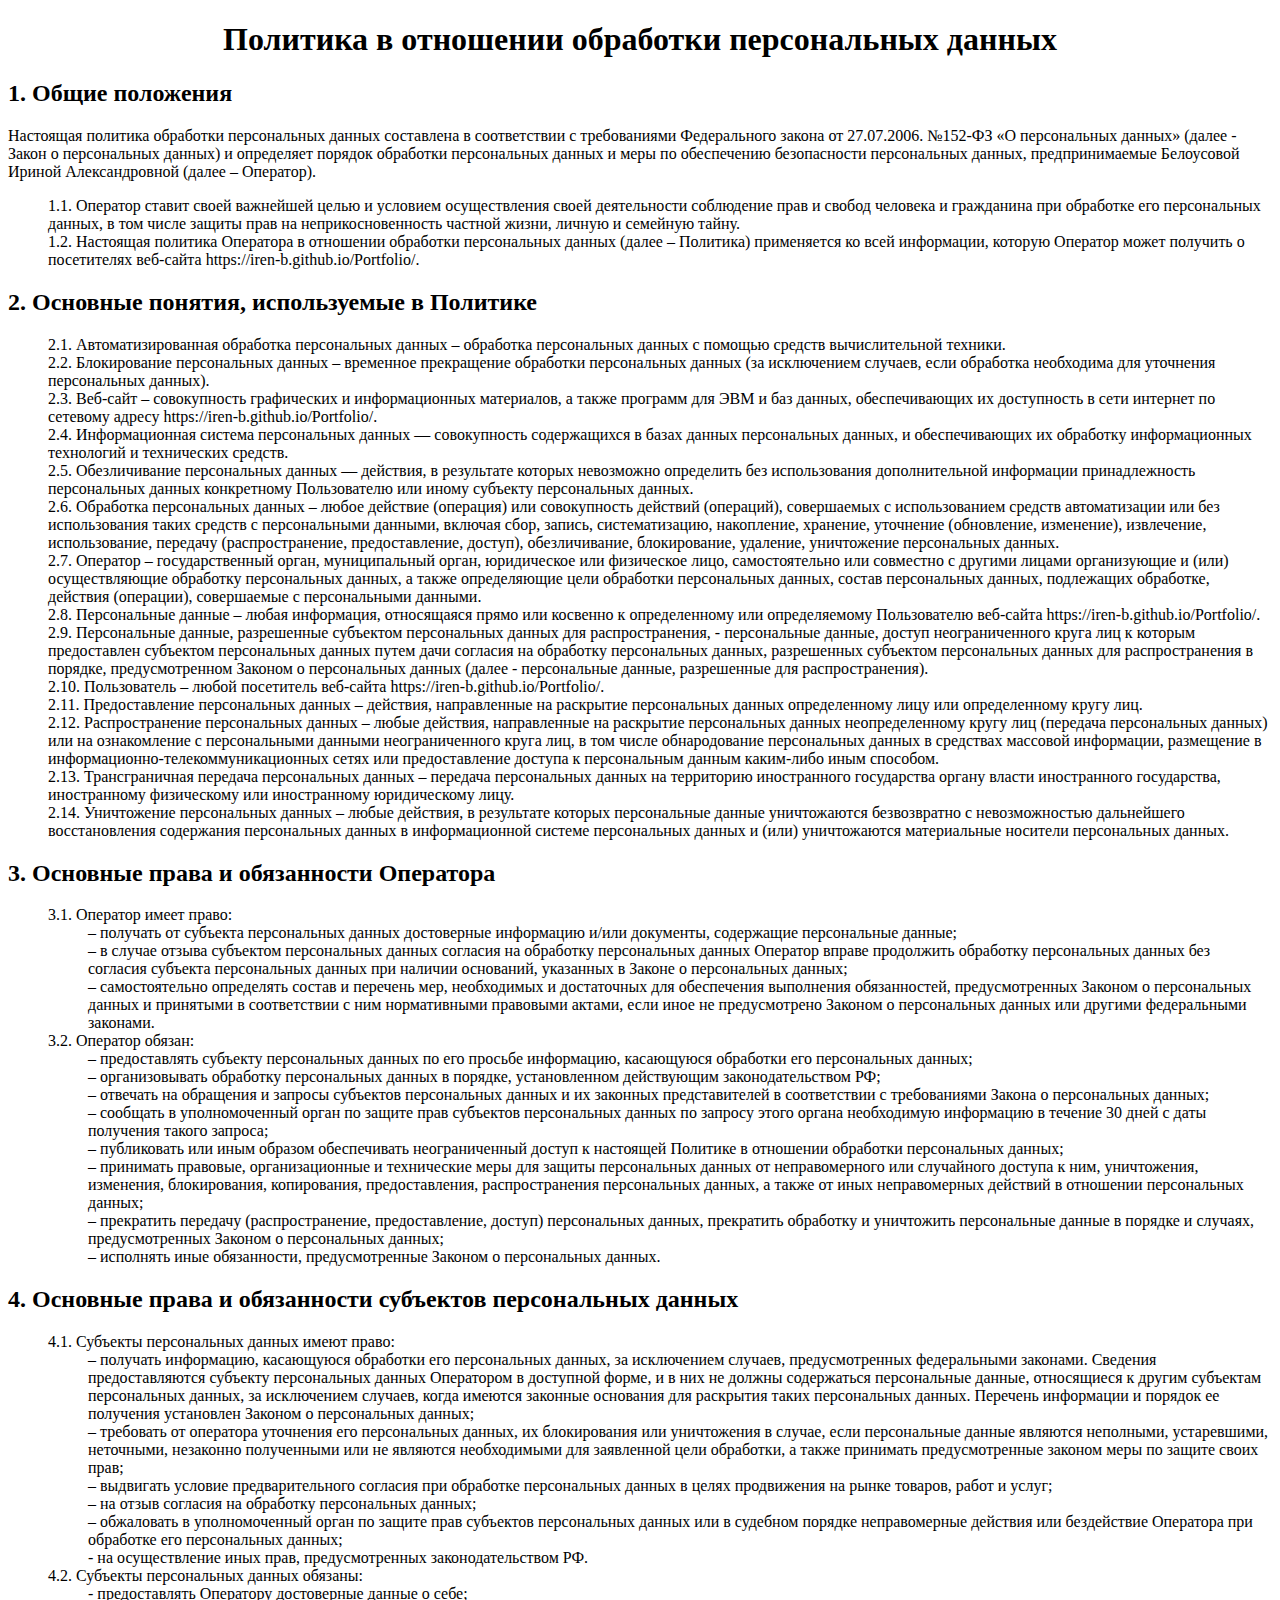
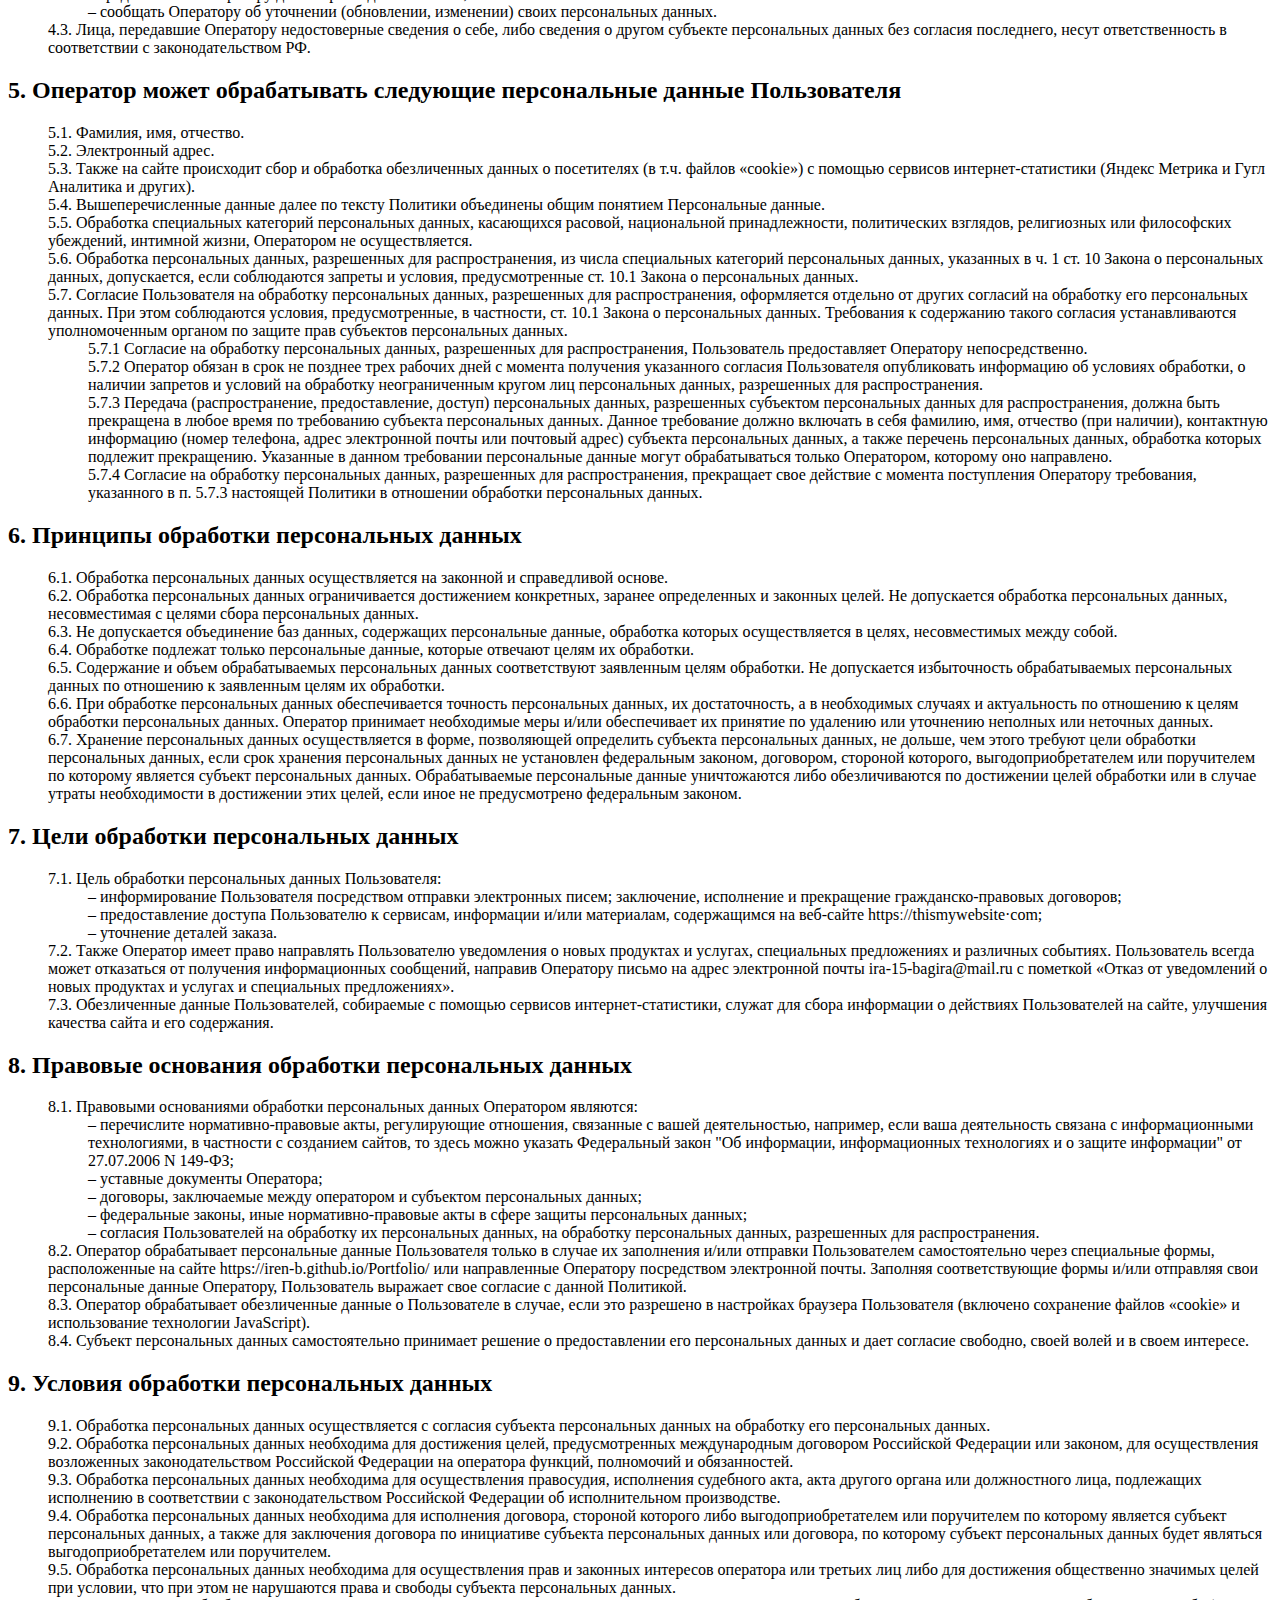
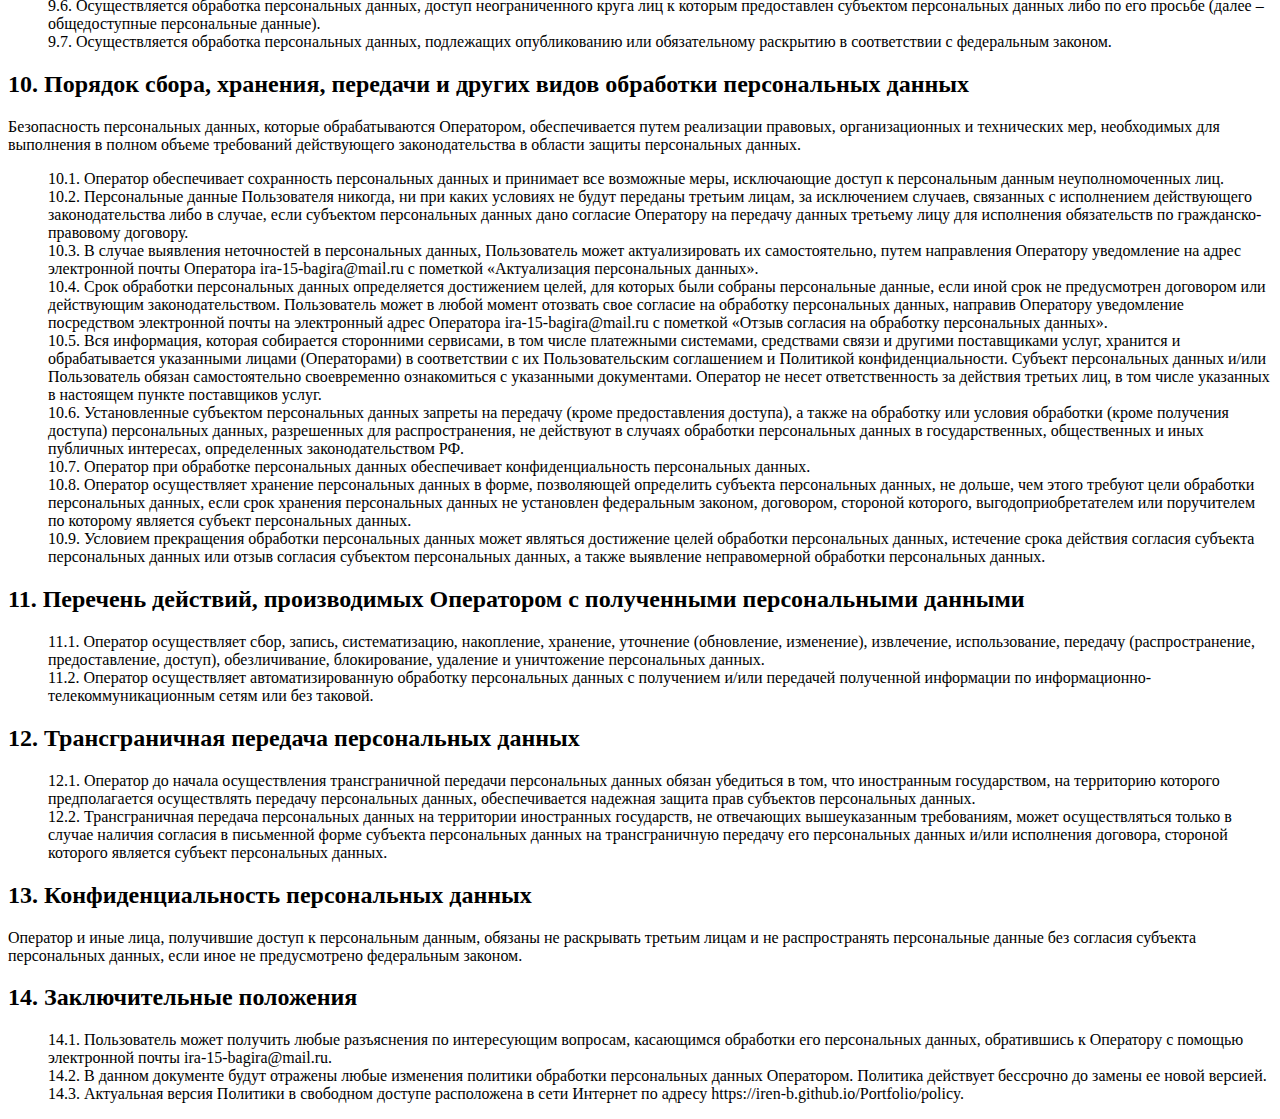
<file: policy.html>
<!DOCTYPE html><html lang="en"><head><meta charset="UTF-8"><meta http-equiv="X-UA-Compatible" content="IE=edge"><meta name="viewport" content="width=device-width,initial-scale=1"><title>Policy</title></head><body><h1 style="text-align: center;">Политика в отношении обработки персональных данных</h1><h2>1. Общие положения</h2><p>Настоящая политика обработки персональных данных составлена в соответствии с требованиями Федерального закона от 27.07.2006. №152-ФЗ «О персональных данных» (далее - Закон о персональных данных) и определяет порядок обработки персональных данных и меры по обеспечению безопасности персональных данных, предпринимаемые Белоусовой Ириной Александровной (далее – Оператор).</p><ol style="list-style-type: none;"><li>1.1. Оператор ставит своей важнейшей целью и условием осуществления своей деятельности соблюдение прав и свобод человека и гражданина при обработке его персональных данных, в том числе защиты прав на неприкосновенность частной жизни, личную и семейную тайну.</li><li>1.2. Настоящая политика Оператора в отношении обработки персональных данных (далее – Политика) применяется ко всей информации, которую Оператор может получить о посетителях веб-сайта https://iren-b.github.io/Portfolio/.</li></ol><h2>2. Основные понятия, используемые в Политике</h2><ol style="list-style-type: none;"><li>2.1. Автоматизированная обработка персональных данных – обработка персональных данных с помощью средств вычислительной техники.</li><li>2.2. Блокирование персональных данных – временное прекращение обработки персональных данных (за исключением случаев, если обработка необходима для уточнения персональных данных).</li><li>2.3. Веб-сайт – совокупность графических и информационных материалов, а также программ для ЭВМ и баз данных, обеспечивающих их доступность в сети интернет по сетевому адресу https://iren-b.github.io/Portfolio/.</li><li>2.4. Информационная система персональных данных — совокупность содержащихся в базах данных персональных данных, и обеспечивающих их обработку информационных технологий и технических средств.</li><li>2.5. Обезличивание персональных данных — действия, в результате которых невозможно определить без использования дополнительной информации принадлежность персональных данных конкретному Пользователю или иному субъекту персональных данных.</li><li>2.6. Обработка персональных данных – любое действие (операция) или совокупность действий (операций), совершаемых с использованием средств автоматизации или без использования таких средств с персональными данными, включая сбор, запись, систематизацию, накопление, хранение, уточнение (обновление, изменение), извлечение, использование, передачу (распространение, предоставление, доступ), обезличивание, блокирование, удаление, уничтожение персональных данных.</li><li>2.7. Оператор – государственный орган, муниципальный орган, юридическое или физическое лицо, самостоятельно или совместно с другими лицами организующие и (или) осуществляющие обработку персональных данных, а также определяющие цели обработки персональных данных, состав персональных данных, подлежащих обработке, действия (операции), совершаемые с персональными данными.</li><li>2.8. Персональные данные – любая информация, относящаяся прямо или косвенно к определенному или определяемому Пользователю веб-сайта https://iren-b.github.io/Portfolio/.</li><li>2.9. Персональные данные, разрешенные субъектом персональных данных для распространения, - персональные данные, доступ неограниченного круга лиц к которым предоставлен субъектом персональных данных путем дачи согласия на обработку персональных данных, разрешенных субъектом персональных данных для распространения в порядке, предусмотренном Законом о персональных данных (далее - персональные данные, разрешенные для распространения).</li><li>2.10. Пользователь – любой посетитель веб-сайта https://iren-b.github.io/Portfolio/.</li><li>2.11. Предоставление персональных данных – действия, направленные на раскрытие персональных данных определенному лицу или определенному кругу лиц.</li><li>2.12. Распространение персональных данных – любые действия, направленные на раскрытие персональных данных неопределенному кругу лиц (передача персональных данных) или на ознакомление с персональными данными неограниченного круга лиц, в том числе обнародование персональных данных в средствах массовой информации, размещение в информационно-телекоммуникационных сетях или предоставление доступа к персональным данным каким-либо иным способом.</li><li>2.13. Трансграничная передача персональных данных – передача персональных данных на территорию иностранного государства органу власти иностранного государства, иностранному физическому или иностранному юридическому лицу.</li><li>2.14. Уничтожение персональных данных – любые действия, в результате которых персональные данные уничтожаются безвозвратно с невозможностью дальнейшего восстановления содержания персональных данных в информационной системе персональных данных и (или) уничтожаются материальные носители персональных данных.</li></ol><h2>3. Основные права и обязанности Оператора</h2><ol style="list-style-type: none;"><li>3.1. Оператор имеет право:<ul style="list-style-type: none;"><li>– получать от субъекта персональных данных достоверные информацию и/или документы, содержащие персональные данные;</li><li>– в случае отзыва субъектом персональных данных согласия на обработку персональных данных Оператор вправе продолжить обработку персональных данных без согласия субъекта персональных данных при наличии оснований, указанных в Законе о персональных данных;</li><li>– самостоятельно определять состав и перечень мер, необходимых и достаточных для обеспечения выполнения обязанностей, предусмотренных Законом о персональных данных и принятыми в соответствии с ним нормативными правовыми актами, если иное не предусмотрено Законом о персональных данных или другими федеральными законами.</li></ul></li><li>3.2. Оператор обязан:<ul style="list-style-type: none;"><li>– предоставлять субъекту персональных данных по его просьбе информацию, касающуюся обработки его персональных данных;</li><li>– организовывать обработку персональных данных в порядке, установленном действующим законодательством РФ;</li><li>– отвечать на обращения и запросы субъектов персональных данных и их законных представителей в соответствии с требованиями Закона о персональных данных;</li><li>– сообщать в уполномоченный орган по защите прав субъектов персональных данных по запросу этого органа необходимую информацию в течение 30 дней с даты получения такого запроса;</li><li>– публиковать или иным образом обеспечивать неограниченный доступ к настоящей Политике в отношении обработки персональных данных;</li><li>– принимать правовые, организационные и технические меры для защиты персональных данных от неправомерного или случайного доступа к ним, уничтожения, изменения, блокирования, копирования, предоставления, распространения персональных данных, а также от иных неправомерных действий в отношении персональных данных;</li><li>– прекратить передачу (распространение, предоставление, доступ) персональных данных, прекратить обработку и уничтожить персональные данные в порядке и случаях, предусмотренных Законом о персональных данных;</li><li>– исполнять иные обязанности, предусмотренные Законом о персональных данных.</li></ul></li></ol><h2>4. Основные права и обязанности субъектов персональных данных</h2><ol style="list-style-type: none;"><li>4.1. Субъекты персональных данных имеют право:<ul style="list-style-type: none;"><li>– получать информацию, касающуюся обработки его персональных данных, за исключением случаев, предусмотренных федеральными законами. Сведения предоставляются субъекту персональных данных Оператором в доступной форме, и в них не должны содержаться персональные данные, относящиеся к другим субъектам персональных данных, за исключением случаев, когда имеются законные основания для раскрытия таких персональных данных. Перечень информации и порядок ее получения установлен Законом о персональных данных;</li><li>– требовать от оператора уточнения его персональных данных, их блокирования или уничтожения в случае, если персональные данные являются неполными, устаревшими, неточными, незаконно полученными или не являются необходимыми для заявленной цели обработки, а также принимать предусмотренные законом меры по защите своих прав;</li><li>– выдвигать условие предварительного согласия при обработке персональных данных в целях продвижения на рынке товаров, работ и услуг;</li><li>– на отзыв согласия на обработку персональных данных;</li><li>– обжаловать в уполномоченный орган по защите прав субъектов персональных данных или в судебном порядке неправомерные действия или бездействие Оператора при обработке его персональных данных;</li><li>- на осуществление иных прав, предусмотренных законодательством РФ.</li></ul></li><li>4.2. Субъекты персональных данных обязаны:<ul style="list-style-type: none;"><li>- предоставлять Оператору достоверные данные о себе;</li><li>– сообщать Оператору об уточнении (обновлении, изменении) своих персональных данных.</li></ul></li><li>4.3. Лица, передавшие Оператору недостоверные сведения о себе, либо сведения о другом субъекте персональных данных без согласия последнего, несут ответственность в соответствии с законодательством РФ.</li></ol><h2>5. Оператор может обрабатывать следующие персональные данные Пользователя</h2><ol style="list-style-type: none;"><li>5.1. Фамилия, имя, отчество.</li><li>5.2. Электронный адрес.</li><li>5.3. Также на сайте происходит сбор и обработка обезличенных данных о посетителях (в т.ч. файлов «cookie») с помощью сервисов интернет-статистики (Яндекс Метрика и Гугл Аналитика и других).</li><li>5.4. Вышеперечисленные данные далее по тексту Политики объединены общим понятием Персональные данные.</li><li>5.5. Обработка специальных категорий персональных данных, касающихся расовой, национальной принадлежности, политических взглядов, религиозных или философских убеждений, интимной жизни, Оператором не осуществляется.</li><li>5.6. Обработка персональных данных, разрешенных для распространения, из числа специальных категорий персональных данных, указанных в ч. 1 ст. 10 Закона о персональных данных, допускается, если соблюдаются запреты и условия, предусмотренные ст. 10.1 Закона о персональных данных.</li><li>5.7. Согласие Пользователя на обработку персональных данных, разрешенных для распространения, оформляется отдельно от других согласий на обработку его персональных данных. При этом соблюдаются условия, предусмотренные, в частности, ст. 10.1 Закона о персональных данных. Требования к содержанию такого согласия устанавливаются уполномоченным органом по защите прав субъектов персональных данных.<ol style="list-style-type: none;"><li>5.7.1 Согласие на обработку персональных данных, разрешенных для распространения, Пользователь предоставляет Оператору непосредственно.</li><li>5.7.2 Оператор обязан в срок не позднее трех рабочих дней с момента получения указанного согласия Пользователя опубликовать информацию об условиях обработки, о наличии запретов и условий на обработку неограниченным кругом лиц персональных данных, разрешенных для распространения.</li><li>5.7.3 Передача (распространение, предоставление, доступ) персональных данных, разрешенных субъектом персональных данных для распространения, должна быть прекращена в любое время по требованию субъекта персональных данных. Данное требование должно включать в себя фамилию, имя, отчество (при наличии), контактную информацию (номер телефона, адрес электронной почты или почтовый адрес) субъекта персональных данных, а также перечень персональных данных, обработка которых подлежит прекращению. Указанные в данном требовании персональные данные могут обрабатываться только Оператором, которому оно направлено.</li><li>5.7.4 Согласие на обработку персональных данных, разрешенных для распространения, прекращает свое действие с момента поступления Оператору требования, указанного в п. 5.7.3 настоящей Политики в отношении обработки персональных данных.</li></ol></li></ol><h2>6. Принципы обработки персональных данных</h2><ol style="list-style-type: none;"><li>6.1. Обработка персональных данных осуществляется на законной и справедливой основе.</li><li>6.2. Обработка персональных данных ограничивается достижением конкретных, заранее определенных и законных целей. Не допускается обработка персональных данных, несовместимая с целями сбора персональных данных.</li><li>6.3. Не допускается объединение баз данных, содержащих персональные данные, обработка которых осуществляется в целях, несовместимых между собой.</li><li>6.4. Обработке подлежат только персональные данные, которые отвечают целям их обработки.</li><li>6.5. Содержание и объем обрабатываемых персональных данных соответствуют заявленным целям обработки. Не допускается избыточность обрабатываемых персональных данных по отношению к заявленным целям их обработки.</li><li>6.6. При обработке персональных данных обеспечивается точность персональных данных, их достаточность, а в необходимых случаях и актуальность по отношению к целям обработки персональных данных. Оператор принимает необходимые меры и/или обеспечивает их принятие по удалению или уточнению неполных или неточных данных.</li><li>6.7. Хранение персональных данных осуществляется в форме, позволяющей определить субъекта персональных данных, не дольше, чем этого требуют цели обработки персональных данных, если срок хранения персональных данных не установлен федеральным законом, договором, стороной которого, выгодоприобретателем или поручителем по которому является субъект персональных данных. Обрабатываемые персональные данные уничтожаются либо обезличиваются по достижении целей обработки или в случае утраты необходимости в достижении этих целей, если иное не предусмотрено федеральным законом.</li></ol><h2>7. Цели обработки персональных данных</h2><ol style="list-style-type: none;"><li>7.1. Цель обработки персональных данных Пользователя:<ul style="list-style-type: none;"><li>– информирование Пользователя посредством отправки электронных писем; заключение, исполнение и прекращение гражданско-правовых договоров;</li><li>– предоставление доступа Пользователю к сервисам, информации и/или материалам, содержащимся на веб-сайте httpsː//thismywebsite·com;</li><li>– уточнение деталей заказа.</li></ul></li><li>7.2. Также Оператор имеет право направлять Пользователю уведомления о новых продуктах и услугах, специальных предложениях и различных событиях. Пользователь всегда может отказаться от получения информационных сообщений, направив Оператору письмо на адрес электронной почты ira-15-bagira@mail.ru с пометкой «Отказ от уведомлений о новых продуктах и услугах и специальных предложениях».</li><li>7.3. Обезличенные данные Пользователей, собираемые с помощью сервисов интернет-статистики, служат для сбора информации о действиях Пользователей на сайте, улучшения качества сайта и его содержания.</li></ol><h2>8. Правовые основания обработки персональных данных</h2><ol style="list-style-type: none;"><li>8.1. Правовыми основаниями обработки персональных данных Оператором являются:<ul style="list-style-type: none;"><li>– перечислите нормативно-правовые акты, регулирующие отношения, связанные с вашей деятельностью, например, если ваша деятельность связана с информационными технологиями, в частности с созданием сайтов, то здесь можно указать Федеральный закон "Об информации, информационных технологиях и о защите информации" от 27.07.2006 N 149-ФЗ;</li><li>– уставные документы Оператора;</li><li>– договоры, заключаемые между оператором и субъектом персональных данных;</li><li>– федеральные законы, иные нормативно-правовые акты в сфере защиты персональных данных;</li><li>– согласия Пользователей на обработку их персональных данных, на обработку персональных данных, разрешенных для распространения.</li></ul></li><li>8.2. Оператор обрабатывает персональные данные Пользователя только в случае их заполнения и/или отправки Пользователем самостоятельно через специальные формы, расположенные на сайте https://iren-b.github.io/Portfolio/ или направленные Оператору посредством электронной почты. Заполняя соответствующие формы и/или отправляя свои персональные данные Оператору, Пользователь выражает свое согласие с данной Политикой.</li><li>8.3. Оператор обрабатывает обезличенные данные о Пользователе в случае, если это разрешено в настройках браузера Пользователя (включено сохранение файлов «cookie» и использование технологии JavaScript).</li><li>8.4. Субъект персональных данных самостоятельно принимает решение о предоставлении его персональных данных и дает согласие свободно, своей волей и в своем интересе.</li></ol><h2>9. Условия обработки персональных данных</h2><ol style="list-style-type: none;"><li>9.1. Обработка персональных данных осуществляется с согласия субъекта персональных данных на обработку его персональных данных.</li><li>9.2. Обработка персональных данных необходима для достижения целей, предусмотренных международным договором Российской Федерации или законом, для осуществления возложенных законодательством Российской Федерации на оператора функций, полномочий и обязанностей.</li><li>9.3. Обработка персональных данных необходима для осуществления правосудия, исполнения судебного акта, акта другого органа или должностного лица, подлежащих исполнению в соответствии с законодательством Российской Федерации об исполнительном производстве.</li><li>9.4. Обработка персональных данных необходима для исполнения договора, стороной которого либо выгодоприобретателем или поручителем по которому является субъект персональных данных, а также для заключения договора по инициативе субъекта персональных данных или договора, по которому субъект персональных данных будет являться выгодоприобретателем или поручителем.</li><li>9.5. Обработка персональных данных необходима для осуществления прав и законных интересов оператора или третьих лиц либо для достижения общественно значимых целей при условии, что при этом не нарушаются права и свободы субъекта персональных данных.</li><li>9.6. Осуществляется обработка персональных данных, доступ неограниченного круга лиц к которым предоставлен субъектом персональных данных либо по его просьбе (далее – общедоступные персональные данные).</li><li>9.7. Осуществляется обработка персональных данных, подлежащих опубликованию или обязательному раскрытию в соответствии с федеральным законом.</li></ol><h2>10. Порядок сбора, хранения, передачи и других видов обработки персональных данных</h2><p>Безопасность персональных данных, которые обрабатываются Оператором, обеспечивается путем реализации правовых, организационных и технических мер, необходимых для выполнения в полном объеме требований действующего законодательства в области защиты персональных данных.</p><ol style="list-style-type: none;"><li>10.1. Оператор обеспечивает сохранность персональных данных и принимает все возможные меры, исключающие доступ к персональным данным неуполномоченных лиц.</li><li>10.2. Персональные данные Пользователя никогда, ни при каких условиях не будут переданы третьим лицам, за исключением случаев, связанных с исполнением действующего законодательства либо в случае, если субъектом персональных данных дано согласие Оператору на передачу данных третьему лицу для исполнения обязательств по гражданско-правовому договору.</li><li>10.3. В случае выявления неточностей в персональных данных, Пользователь может актуализировать их самостоятельно, путем направления Оператору уведомление на адрес электронной почты Оператора ira-15-bagira@mail.ru с пометкой «Актуализация персональных данных».</li><li>10.4. Срок обработки персональных данных определяется достижением целей, для которых были собраны персональные данные, если иной срок не предусмотрен договором или действующим законодательством. Пользователь может в любой момент отозвать свое согласие на обработку персональных данных, направив Оператору уведомление посредством электронной почты на электронный адрес Оператора ira-15-bagira@mail.ru с пометкой «Отзыв согласия на обработку персональных данных».</li><li>10.5. Вся информация, которая собирается сторонними сервисами, в том числе платежными системами, средствами связи и другими поставщиками услуг, хранится и обрабатывается указанными лицами (Операторами) в соответствии с их Пользовательским соглашением и Политикой конфиденциальности. Субъект персональных данных и/или Пользователь обязан самостоятельно своевременно ознакомиться с указанными документами. Оператор не несет ответственность за действия третьих лиц, в том числе указанных в настоящем пункте поставщиков услуг.</li><li>10.6. Установленные субъектом персональных данных запреты на передачу (кроме предоставления доступа), а также на обработку или условия обработки (кроме получения доступа) персональных данных, разрешенных для распространения, не действуют в случаях обработки персональных данных в государственных, общественных и иных публичных интересах, определенных законодательством РФ.</li><li>10.7. Оператор при обработке персональных данных обеспечивает конфиденциальность персональных данных.</li><li>10.8. Оператор осуществляет хранение персональных данных в форме, позволяющей определить субъекта персональных данных, не дольше, чем этого требуют цели обработки персональных данных, если срок хранения персональных данных не установлен федеральным законом, договором, стороной которого, выгодоприобретателем или поручителем по которому является субъект персональных данных.</li><li>10.9. Условием прекращения обработки персональных данных может являться достижение целей обработки персональных данных, истечение срока действия согласия субъекта персональных данных или отзыв согласия субъектом персональных данных, а также выявление неправомерной обработки персональных данных.</li></ol><h2>11. Перечень действий, производимых Оператором с полученными персональными данными</h2><ol style="list-style-type: none;"><li>11.1. Оператор осуществляет сбор, запись, систематизацию, накопление, хранение, уточнение (обновление, изменение), извлечение, использование, передачу (распространение, предоставление, доступ), обезличивание, блокирование, удаление и уничтожение персональных данных.</li><li>11.2. Оператор осуществляет автоматизированную обработку персональных данных с получением и/или передачей полученной информации по информационно-телекоммуникационным сетям или без таковой.</li></ol><h2>12. Трансграничная передача персональных данных</h2><ol style="list-style-type: none;"><li>12.1. Оператор до начала осуществления трансграничной передачи персональных данных обязан убедиться в том, что иностранным государством, на территорию которого предполагается осуществлять передачу персональных данных, обеспечивается надежная защита прав субъектов персональных данных.</li><li>12.2. Трансграничная передача персональных данных на территории иностранных государств, не отвечающих вышеуказанным требованиям, может осуществляться только в случае наличия согласия в письменной форме субъекта персональных данных на трансграничную передачу его персональных данных и/или исполнения договора, стороной которого является субъект персональных данных.</li></ol><h2>13. Конфиденциальность персональных данных</h2><p>Оператор и иные лица, получившие доступ к персональным данным, обязаны не раскрывать третьим лицам и не распространять персональные данные без согласия субъекта персональных данных, если иное не предусмотрено федеральным законом.</p><h2>14. Заключительные положения</h2><ol style="list-style-type: none;"><li>14.1. Пользователь может получить любые разъяснения по интересующим вопросам, касающимся обработки его персональных данных, обратившись к Оператору с помощью электронной почты ira-15-bagira@mail.ru.</li><li>14.2. В данном документе будут отражены любые изменения политики обработки персональных данных Оператором. Политика действует бессрочно до замены ее новой версией.</li><li>14.3. Актуальная версия Политики в свободном доступе расположена в сети Интернет по адресу https://iren-b.github.io/Portfolio/policy.</li></ol></body></html>
</file>
